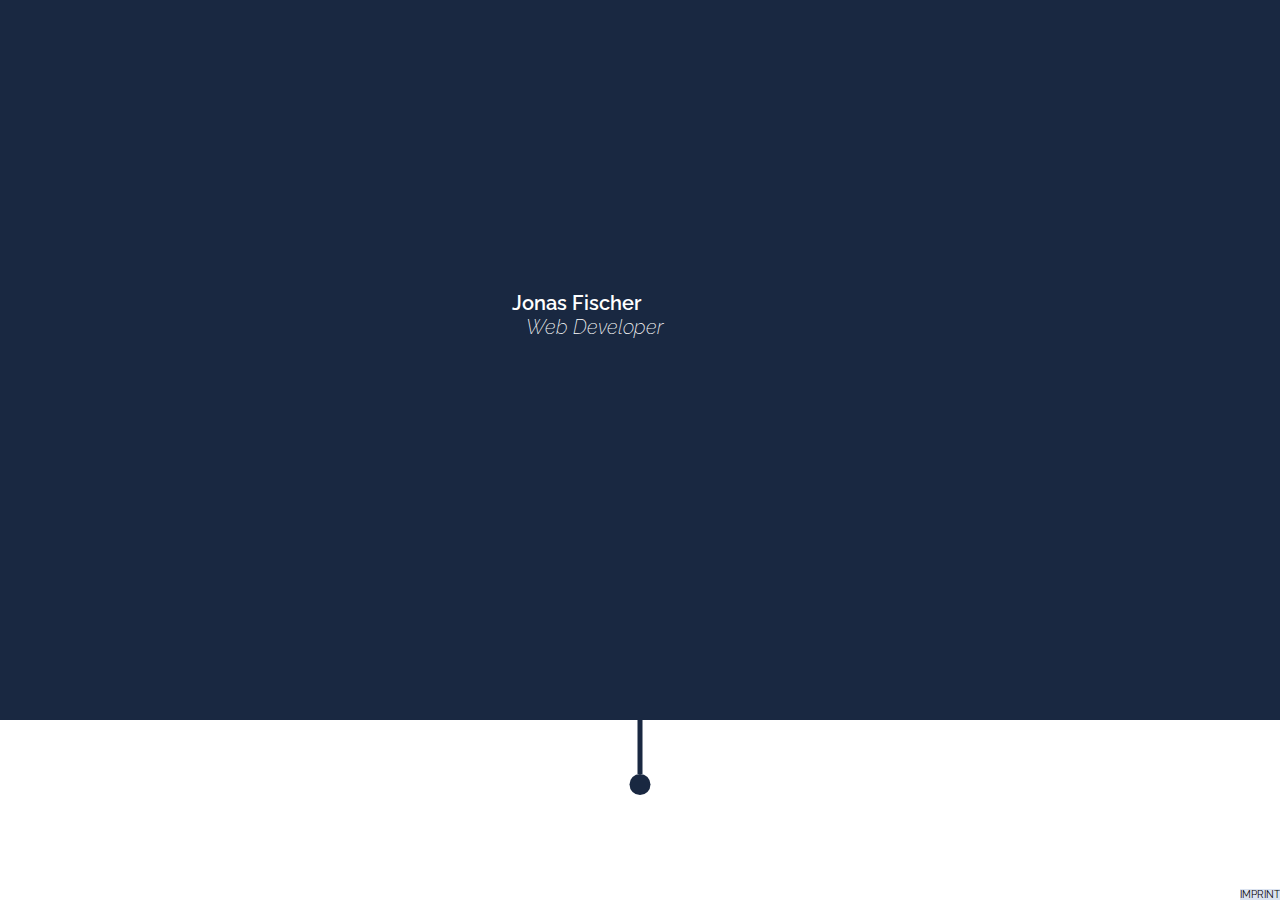
<file: index.html>
<!DOCTYPE html>
<html lang="en">
	<head>
		<meta charset="utf-8" />
		<title>jottplus</title>
	 	<meta
	      	name="description"
	      	content="just some things about me"
	    />
        <meta name="viewport" content="width=device-width, user-scalable=no" />
        <link rel="preconnect" href="https://fonts.gstatic.com">
        <link href="https://fonts.googleapis.com/css2?family=Raleway:ital,wght@0,100;0,200;0,300;0,400;0,500;0,600;0,700;0,800;0,900;1,100;1,200;1,300;1,400;1,500;1,600;1,700;1,800;1,900&display=swap" rel="stylesheet">
        <link rel="stylesheet" href="css/style.css">
        <link rel="stylesheet" href="css/animation.css">
	</head>
	<body>
        <div id="roller-blind" class="roller-init">
            <div class="roller-content">                   
                <div class="roller-text-field">
                    <p class="title bounce-in-left">Jonas Fischer</p>
                    <p class="subtitle bounce-in-right">Web Developer</p>                
                </div>                             
            </div>                      
        </div>
        <div id="handle-wrapper" class="handle-init">
            <div id="thread" class="thread-swing"></div>
            <div id="handle" class="swing">
            </div>
        </div>
        <div id="content">
            <div id="content-header"></div>
            <div id="content-text-wrapper">
                <div id="content-image-wrapper">
                    <img class="content-image" src="./assets/me.jpg" width="100%" height="100%"/> 
                </div>            
                <div class="content-text">                
                    <h4 class="headline">How did I end up here writing about myself...</h4>                
                    <p>Hi! I'm Jonas, located in Dresden and 30 years old.</p> 
                    <p>Once I studied media computer science for way too long, but in the end I made it through and got my Master of Science.</p> 
                    <p>My current job is about developing a vue.js frontend. It's quiet cool and matches my interests in web development and interface design. I'm also working on some projects in my free time which you can check out <a class="text-link" href="https://jottplus.de">here</a></p> 
                    <p>Besides the weird tech stuff I'm also doing some gaming, gardening and sports.</p> 
                    <p>Have a good one!</p> 
                </div> 
            </div>               
        </div>
        <a class="imprint-link" href="./imprint.html">IMPRINT</a>
    </body>
    <script src="./js/main.js"></script>    
</html>
</file>
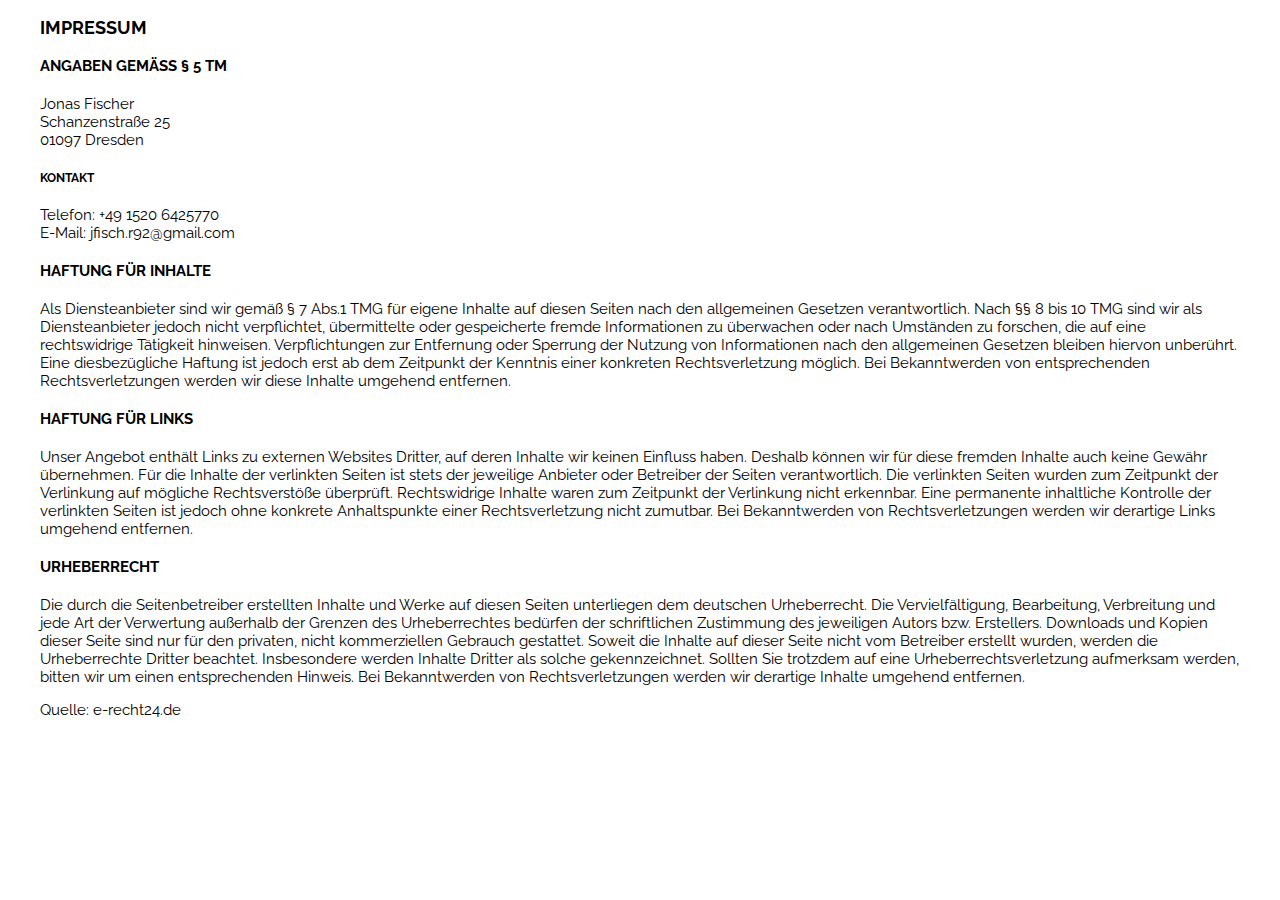
<file: imprint.html>
<!DOCTYPE html>
<html lang="en">
    <head>
        <meta charset="utf-8" />
        <title>jottplus</title>
        <meta
            name="description"
            content="imprint"
        />
        <meta name="viewport" content="width=device-width, user-scalable=no" />
        <link rel="preconnect" href="https://fonts.gstatic.com">
        <link href="https://fonts.googleapis.com/css2?family=Raleway:ital,wght@0,100;0,200;0,300;0,400;0,500;0,600;0,700;0,800;0,900;1,100;1,200;1,300;1,400;1,500;1,600;1,700;1,800;1,900&display=swap" rel="stylesheet">
        <link rel="stylesheet" href="css/style.css">
    </head>
    <body>
        <div id="imprint">
            <h3>IMPRESSUM</h3>
            <h4>ANGABEN GEMÄSS § 5 TM</h4>
            <p>
            Jonas Fischer<br/>
            Schanzenstraße 25<br/>
            01097 Dresden<br/>
            </p>
            <h5>KONTAKT</h5>
            <p>
            Telefon: +49 1520 6425770<br/>
            E-Mail: jfisch.r92@gmail.com<br/>
            </p>
            <h4>HAFTUNG FÜR INHALTE</h4>
            <p>Als Diensteanbieter sind wir gemäß § 7 Abs.1 TMG für eigene Inhalte auf diesen Seiten nach den allgemeinen Gesetzen verantwortlich. Nach §§ 8 bis 10 TMG sind wir als Diensteanbieter jedoch nicht verpflichtet, übermittelte oder gespeicherte fremde Informationen zu überwachen oder nach Umständen zu forschen, die auf eine rechtswidrige Tätigkeit hinweisen. Verpflichtungen zur Entfernung oder Sperrung der Nutzung von Informationen nach den allgemeinen Gesetzen bleiben hiervon unberührt. Eine diesbezügliche Haftung ist jedoch erst ab dem Zeitpunkt der Kenntnis einer konkreten Rechtsverletzung möglich. Bei Bekanntwerden von entsprechenden Rechtsverletzungen werden wir diese Inhalte umgehend entfernen.</p>
            <h4>HAFTUNG FÜR LINKS</h4>
            <p>Unser Angebot enthält Links zu externen Websites Dritter, auf deren Inhalte wir keinen Einfluss haben. Deshalb können wir für diese fremden Inhalte auch keine Gewähr übernehmen. Für die Inhalte der verlinkten Seiten ist stets der jeweilige Anbieter oder Betreiber der Seiten verantwortlich. Die verlinkten Seiten wurden zum Zeitpunkt der Verlinkung auf mögliche Rechtsverstöße überprüft. Rechtswidrige Inhalte waren zum Zeitpunkt der Verlinkung nicht erkennbar. Eine permanente inhaltliche Kontrolle der verlinkten Seiten ist jedoch ohne konkrete Anhaltspunkte einer Rechtsverletzung nicht zumutbar. Bei Bekanntwerden von Rechtsverletzungen werden wir derartige Links umgehend entfernen.</p>
            <h4>URHEBERRECHT</h4>
            <p>Die durch die Seitenbetreiber erstellten Inhalte und Werke auf diesen Seiten unterliegen dem deutschen Urheberrecht. Die Vervielfältigung, Bearbeitung, Verbreitung und jede Art der Verwertung außerhalb der Grenzen des Urheberrechtes bedürfen der schriftlichen Zustimmung des jeweiligen Autors bzw. Erstellers. Downloads und Kopien dieser Seite sind nur für den privaten, nicht kommerziellen Gebrauch gestattet. Soweit die Inhalte auf dieser Seite nicht vom Betreiber erstellt wurden, werden die Urheberrechte Dritter beachtet. Insbesondere werden Inhalte Dritter als solche gekennzeichnet. Sollten Sie trotzdem auf eine Urheberrechtsverletzung aufmerksam werden, bitten wir um einen entsprechenden Hinweis. Bei Bekanntwerden von Rechtsverletzungen werden wir derartige Inhalte umgehend entfernen.</p>
            <p>Quelle: e-recht24.de</p>
        </div>
    </body>  
</html>
</file>
<file: css/style.css>
html,
body {
    margin: 0 auto;
    width: 100%;
    font-family: Raleway;
    font-size: 20px;
    overflow-y: auto;
}

#roller-blind {
    position: absolute;
    background: #192841;
    width: 100%;
    height: 90%;
    overflow: hidden;
    z-index: 50;
}

.roller-init {
    top: -10%;
    animation-duration: .7s;
}

.roller-content {
    position: absolute;
    left: 50%;
    top: 50%;
    width: 55%;
    transform: translate(-50%, -50%);
}

.roller-text-field {
    color: white;
    text-align: left;
}

.roller-text-field p {
    padding: 0;
    margin: 0;
}

.title {
    font-weight: 600;
    animation-duration: .8s;
}

.subtitle {
    font-weight: 200;
    font-style: italic;
    animation-duration: .8s;
    margin-left: 14px !important;
}

#handle-wrapper {
    width: 21px;
    height: 7.5%;
    position: absolute;
    left: 50%;
    transform: translate(-50%, 0);
    cursor: pointer;
    z-index: 50;
}

.handle-init {
    top: 80%;
    animation-duration: .7s;
}

#thread {
    background: #192841;
    width: 5px;
    margin-left: 8px;
    height: 80%;
    animation-duration: .4s;
    animation-iteration-count: infinite;
}

#handle {
    background: #192841;
    width: 100%;
    border-radius: 50px;
    animation-duration: .4s;
    animation-iteration-count: infinite;
}

#content {
    position: absolute;
    top: 0;
    left: 0;
    visibility: hidden;
}

#content-header {
    width: 100%;
    height: 50px;
    background: #192841;
    position: fixed;
    top: 0;
    left: 0;
    z-index: 1000;
}

#content-text-wrapper {
    margin-top: 75px;
    font-size: 16px;
    padding: 0 12px;
}

#content-image-wrapper {
    width: 17%;
    margin-right: 3%;
    padding: 0;
    float: left;
    background: #192841;
    display: none;
}

.content-image {
    opacity: .45;
    margin: 0;
    padding: 0;
    object-fit: cover
}

.headline {
    margin-top: 0;
}

a {
    cursor: pointer;
    background-color: #dbe3f0;
    text-decoration: none;
    color: black;
}

.imprint-link {
    position: fixed;
    bottom: 0;
    right: 0;
    font-size: 10px;
}

#imprint {
    padding: 0 40px;
    height: 100%;
    font-size: 7px;
}

@media only screen and (min-width: 400px) {
    .roller-content {
        width: 40%;
    }

    #content-image-wrapper {
        display: block;
    }

    .content-text {
        width: 80%;
        float: left;
    }

    #imprint {
        font-size: 9px;
    }
}

@media only screen and (min-width: 600px) {
    .roller-content {
        width: 30%;
    }

    #imprint {
        font-size: 11px;
    }
}

@media only screen and (min-width: 800px) {
    #content {
        width: 80%;
        margin-left: 10%;
    }

    #content-text-wrapper {
        font-size: 20px;
    }

    #imprint {
        font-size: 13px;
    }
}

@media only screen and (min-width: 1000px) {
    .roller-content {
        width: 25%;
    }

    #content {
        width: 70%;
    }

    #content-text-wrapper {
        font-size: 22px;
    }

    #imprint {
        font-size: 15px;
    }
}

@media only screen and (min-width: 1200px) {
    .roller-content {
        width: 20%;
    }

    #content {
        width: 60%;
        margin-left: 20%;
    }

    #content-text-wrapper {
        font-size: 24px;
    }
}

@media only screen and (min-width: 1400px) {
    #content {
        width: 50%;
        margin-left: 25%;
    }

    #content-text-wrapper {
        font-size: 26px;
    }
}
</file>
<file: css/animation.css>
/****ANIMATION****/
.bounce-in-left {
    animation-name: bounce-in-left;
    animation-timing-function: ease;
}

@keyframes bounce-in-left {
    0% {
        transform: translateX(-1000px);
    }

    80% {
        transform: translateX(10px);
    }

    100% {
        transform: translateX(0);
    }
}

.bounce-in-right {
    animation-name: bounce-in-right;
    animation-timing-function: ease;
}

@keyframes bounce-in-right {
    0% {
        transform: translateX(1000px);
    }

    80% {
        transform: translateX(-10px);
    }

    100% {
        transform: translateX(0);
    }
}

.swing {
    animation-name: swing;
    animation-timing-function: linear;
}

@keyframes swing {
    0% {
        transform: translateY(-0.5px) translateX(0.5px);
    }

    12.5% {
        transform: translateY(0) translateX(0.5px);
    }

    25% {
        transform: translateY(-0.5px) translateX(0);
    }

    50% {
        transform: translateY(-0.5px) translateX(-0.5px);
    }

    75% {
        transform: translateY(0) translateX(0.5px);
    }

    82.5% {
        transform: translateY(0) translateX(-0.5px);
    }

    100% {
        transform: translateY(-0.5px) translateX(0);
    }
}

.thread-swing {
    animation-name: thread-swing;
    animation-timing-function: linear;
    transform-origin: top;
}

@keyframes thread-swing {
    0% {
        transform: rotate(-0.5deg);
    }

    12.5% {
        transform: rotate(-0.5deg);
    }

    25% {
        transform: rotate(0deg)
    }

    50% {
        transform: rotate(0.5deg);
    }

    75% {
        transform: rotate(-0.5deg);
    }

    82.5% {
        transform: rotate(0.5deg);
    }

    100% {
        transform: rotate(0deg);
    }
}

.roller-open {
    animation-name: open;
    animation-timing-function: ease;
    top: -10%;
}

.roller-close {
    animation-name: close;
    animation-timing-function: ease;
    top: -100%;
}

@keyframes close {
    0% {
        top: -10%;
    }

    25% {
        top: 0%;
    }

    100% {
        top: -100%;
    }
}

@keyframes open {
    0% {
        top: -80%;
    }

    75% {
        top: 0%;
    }

    100% {
        top: -10%;
    }
}

.handle-open {
    animation-name: handle-open;
    animation-timing-function: ease;
    top: 80%;
}

.handle-close {
    animation-name: handle-close;
    animation-timing-function: ease;
    top: -10%;
}

@keyframes handle-close {
    0% {
        top: 80%;
    }

    25% {
        top: 90%;
    }

    100% {
        top: -10%;
    }
}

@keyframes handle-open {
    0% {
        top: 10%;
    }

    75% {
        top: 90%;
    }

    100% {
        top: 80%;
    }
}
</file>
